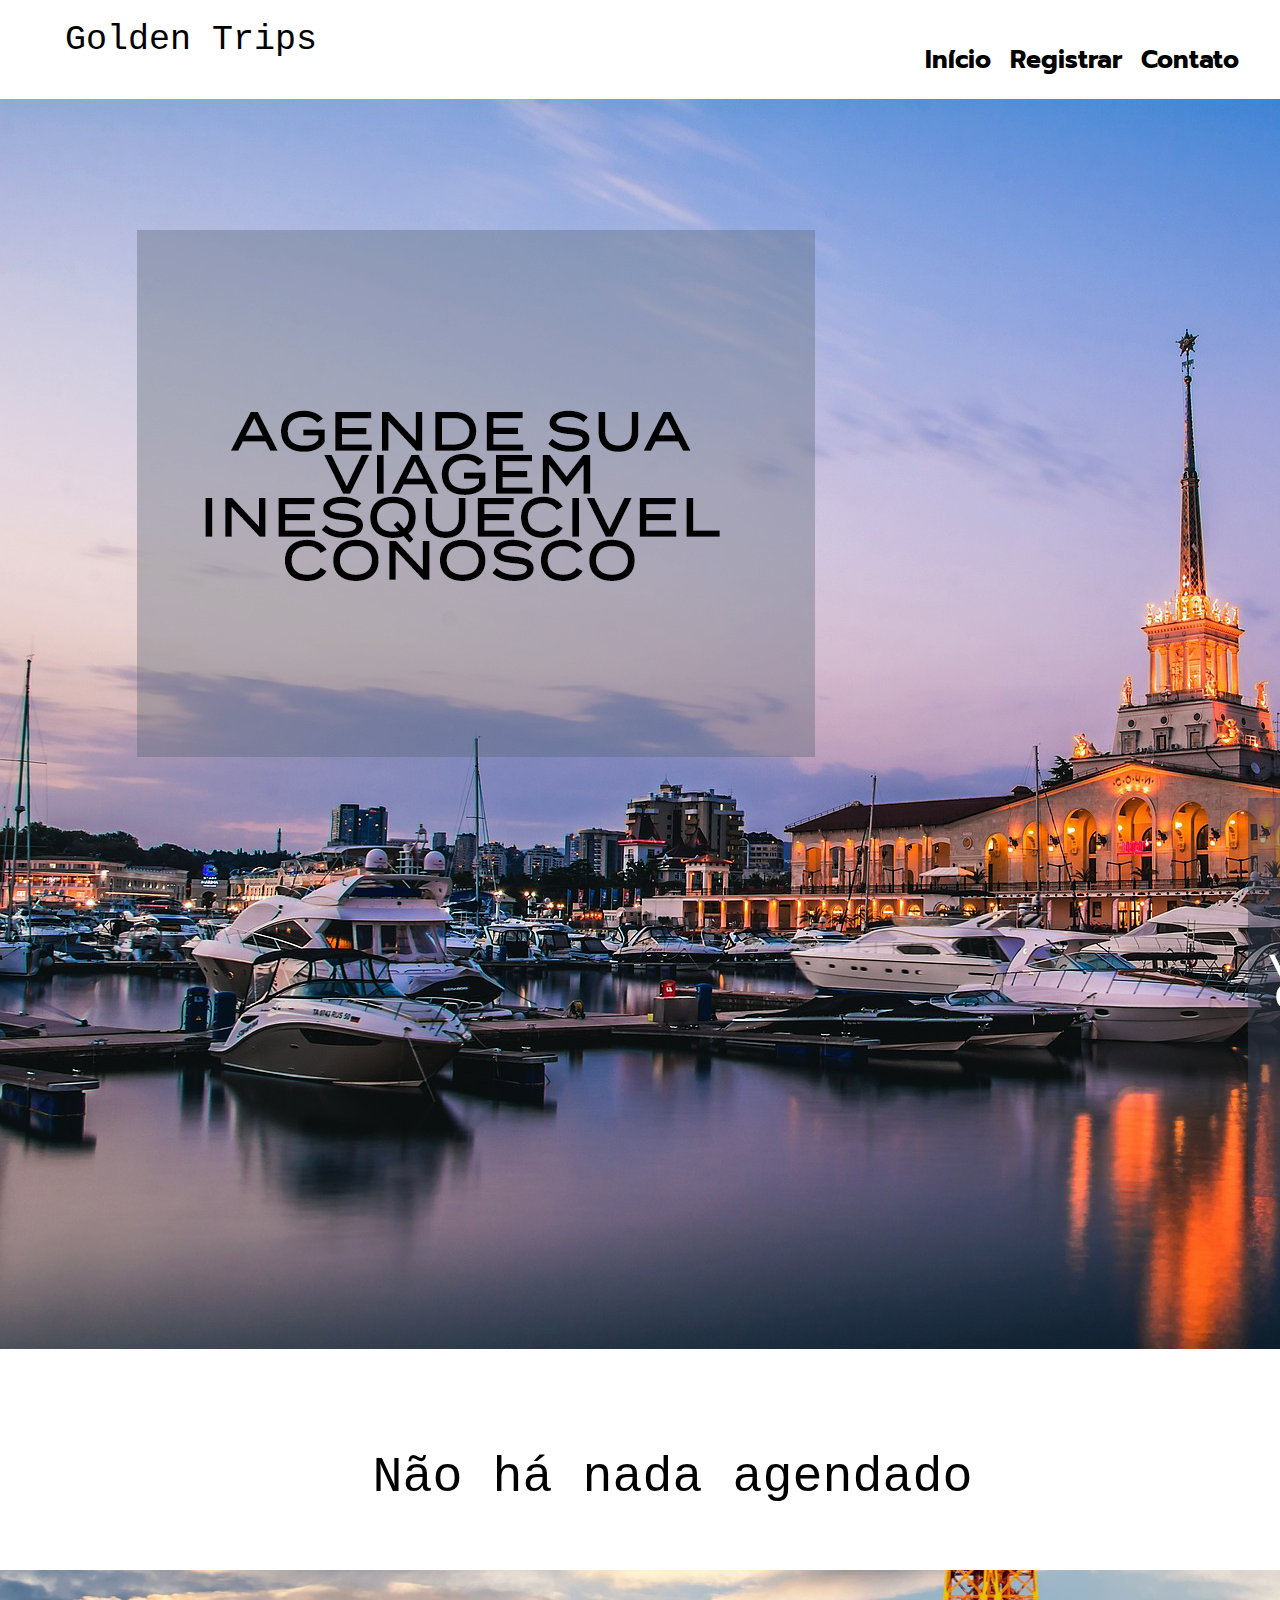
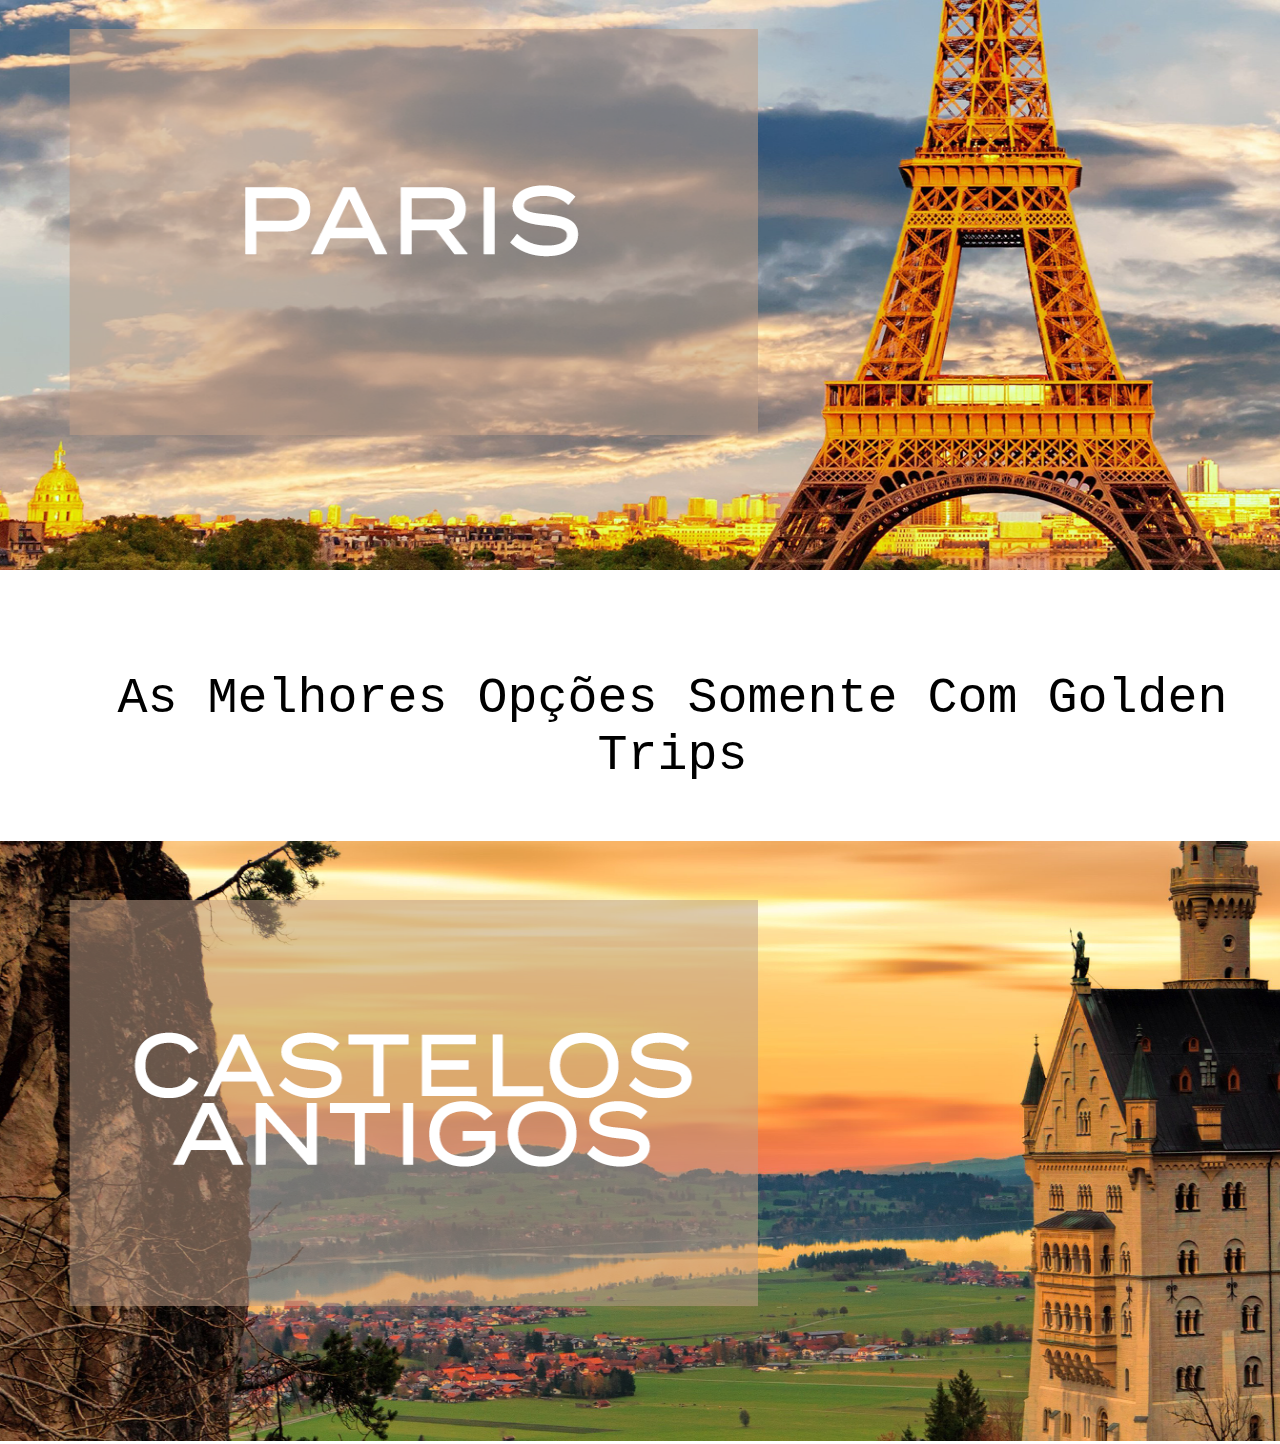
<file: index.html>
<html lang="pt-br">
<head>
    <meta charset="UTF-8">
    <meta http-equiv="X-UA-Compatible" content="IE=edge">
    <meta name="viewport" content="width=device-width, initial-scale=1.0">
    <link rel="stylesheet" href="syle.css">
    <title>Document</title>
</head>
<body>
    <header>
        <div class="ball"><div class="logo">
            <p class="logoo">Golden Trips</p>
        </div></div>

        <div class="barra">
            <div class="fix">
        <a href="index.html">Início</a>
        <a href="login.html">Registrar</a>
        <a href="https://github.com/MizaelLandreis">Contato</a>
        </div></div>

    </header>
<div class="img">

</div>

<div class="agenda">
    <p>Não há nada agendado</p>
</div>
<div class="viagens">
    <a href="#"><img href="#" src="img/eiffel-tower-3349075.jpg.png"/> </a>
</div>

</div>
<div class="agenda">
    <p>As Melhores Opções Somente Com Golden Trips</p>
</div>
<div class="viagens2">
    <a href="#"><img href="#" src="img/architecture-3095716.jpg.png"/> </a>
</div>
</body>
</html>
</file>
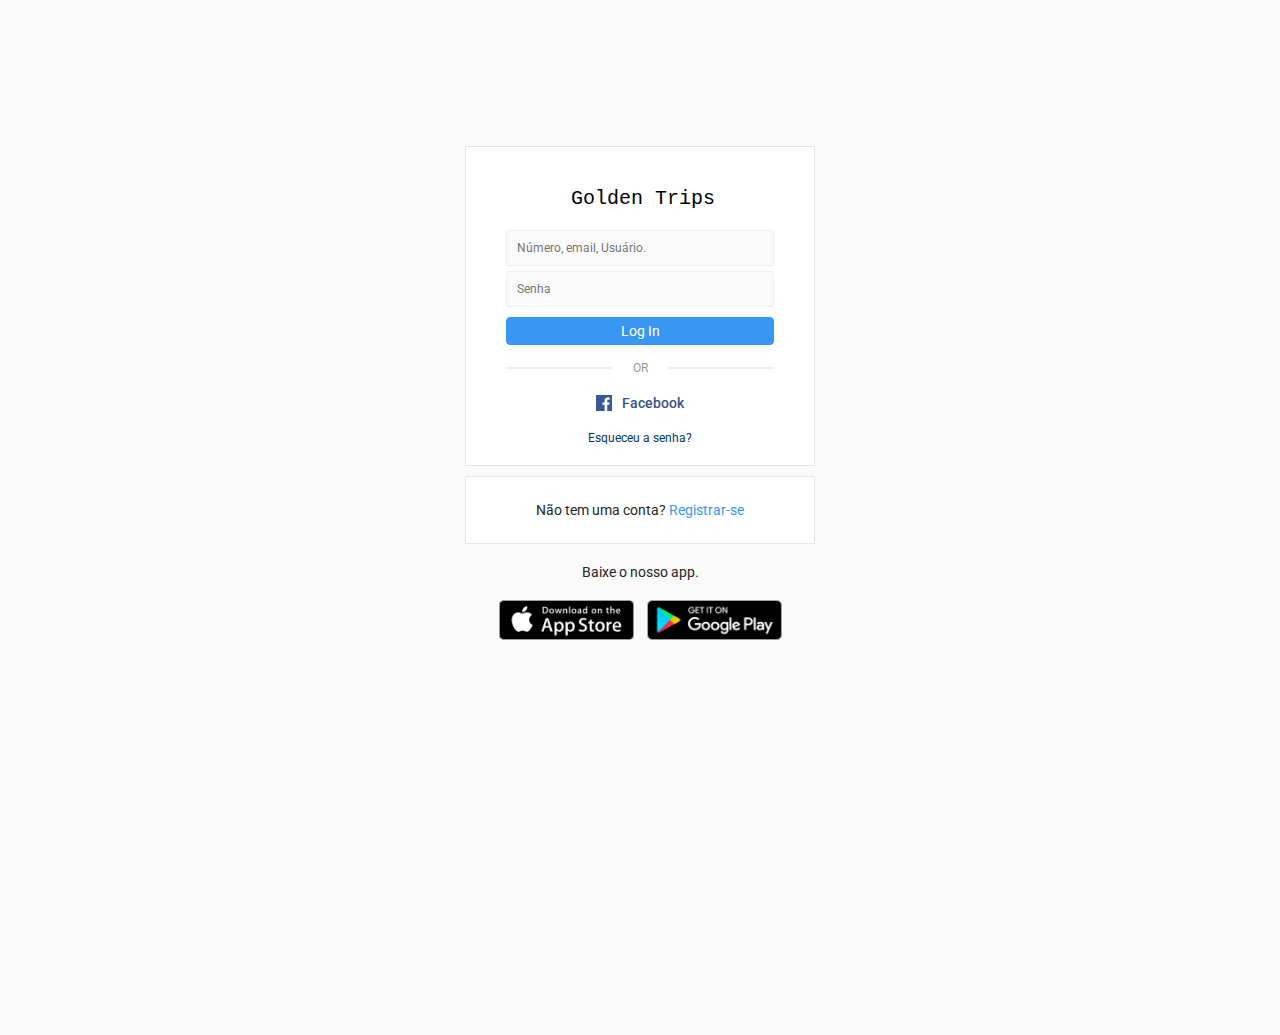
<file: login.html>
<!DOCTYPE html>
<html lang="pt-br">
<head>
	<meta charset="UTF-8">
	<title>Login Page</title>
	<link rel="stylesheet" href="style.css">
</head>
<body>
<br>
<br>
<br>
<br>
<br>
<br>
<div class="wrapper">
	<div class="header">
		<div class="top">
			<div class="logo">
				<p class="logoo">Golden Trips</p>
			</div>
			<div class="form">
				<div class="input_field">
					<input type="text" placeholder="Número, email, Usuário." class="input">
				</div>
				<div class="input_field">
					<input type="password" placeholder="Senha" class="input">
				</div>
				<div class="btn"><a href="#">Log In</a></div>
			</div>
			<div class="or">
				<div class="line"></div>
				<p>OR</p>
				<div class="line"></div>
			</div>
			<div class="dif">
				<div class="fb">
					<img src="img/facebook.png" alt="">
					<p>Facebook</p>
				</div>
				<div class="forgot">
					<a href="#">Esqueceu a senha?</a>
				</div>
			</div>
		</div>
		<div class="signup">
			<p>Não tem uma conta? <a href="#">Registrar-se</a></p>
		</div>
		<div class="apps">
			<p>Baixe o nosso app.</p>
			<div class="icons">
				<a href="#"><img src="img/appstore.png" alt="appstore"></a>
				<a href="#"><img src="img/googleplay.png" alt="googleplay"></a>
			</div>
		</div>
	</div>
	<div class="footer">
		<div class="links">
			<ul>

			</ul>
		</div>
		<div class="copyright">
			© 2022 GOLDENTRIPS
		</div>
	</div>
</div>

</body>
</html>
</file>
<file: syle.css>
@import url('https://fonts.googleapis.com/css2?family=Lato:wght@100&family=Prompt:wght@200&display=swap');]
        @keyframes fadein {
          from { opacity: 0; }
          to   { opacity: 1; }
      }
   body {
max-width: 2000px;
   }
    *{
        margin: 0;
        padding: 0;
        box-sizing: border-box;
        text-decoration: none;
        list-style: none;


    }

    .barra {
        display: flex;
        flex-wrap: wrap;
    

        padding:0 2%;
    }

    header {
        padd    }

    .fix {
        width: 100%;
        text-align: right;
        margin-top: 0px;
        
    }

    .barra a {
        color: black;
        font-weight: bold;
        margin-right: 15px;
        font-size: 25px;
     
        font-family: font-family: 'Lato', sans-serif;
        font-family: 'Lato', sans-serif;
        font-family: 'Prompt', sans-serif;
  
        
    }
    .ball {

      }
      .ball {
       
        animation: bounce 1s infinite alternate;
        -webkit-animation: bounce 1s infinite alternate;
      }
      @keyframes bounce {
        from {
          transform: translateY(0px);
        }
        to {
          transform: translateY(-15px);
        }
      }
      @-webkit-keyframes bounce {
        from {
          transform: translateY(0px);
        }
        to {
          transform: translateY(-15px);
        }
      }

.img {
  background-image: url(img/img1.jpg.png);
  width: 2150px;
  height: 1250px;
  margin: 20px auto;
}

     .logo {
      margin-left: 65px;
    font-family: 'Courier New', Courier, monospace;
    margin-bottom: 20px;
    font-size: 35px;
    margin-top: 20px;
    height: 1px;
     }

     .agenda {
      margin-left: 65px;
      font-family: 'Courier New', Courier, monospace;
      margin-bottom: 20px;
      font-size: 50px;
      margin-top: 20px;
      height: 1px;  
      margin-top: 100px;
      text-align: center  ;
     }

     .viagens img{
      width: 2050px;
      height: 600px;
      margin-top: 100px;
      background-repeat: none;

    }

    .viagens2 img{
      width: 2050px;
      height: 600px;
      margin-top: 150px;
      background-repeat: none;

    }
</file>
<file: style.css>
@import url('https://fonts.googleapis.com/css?family=Roboto&display=swap');

*{
	margin: 0;
	padding: 0;
	box-sizing: border-box;
	outline: none;
	list-style: none;
	text-decoration: none;
	font-family: 'Roboto', sans-serif;
}

body{
	background: #fafafa;
	font-size: 14px;
}

.wrapper .header{
	max-width: 350px;
	width: 100%;
	height: auto;
	margin: 50px auto;
}

.wrapper .header .top,
.wrapper .signup{
	background: #fff;
    border: 1px solid #e6e6e6;
    border-radius: 1px;
    padding: 40px 40px 20px;
}

.wrapper .header .logo img{
	display: block;
	margin: 0 auto 35px;
}
.logo {
    margin-left: 65px;
    font-family: 'Courier New', Courier, monospace;
    margin-bottom: 20px;
}

.logoo {
    font-family: 'Courier New', Courier, monospace;
    font-size: 20px;
}

.wrapper .header .form .input_field{
	margin-bottom: 5px;
}

.wrapper .header .form .input_field .input{
	width: 100%;
	background: #fafafa;
	border: 1px solid #efefef;
	font-size: 12px;
	border-radius: 3px;
	color: #262626;
	padding: 10px;
}

.wrapper .header .form .input_field .input:focus{
	border: 1px solid #b2b2b2;
}

.wrapper .header .form .btn{
	margin: 10px 0;
	background-color: #3897f0;
    border: 1px solid #3897f0;
    border-radius: 4px;
    text-align: center;
    padding: 5px;
}

.wrapper .header .form .btn a{
	color: #fff;
	display: block;
}

.wrapper .header .or{
	display: flex;
	justify-content: space-between;
	align-items: center;
	height: 15px;
	margin: 15px 0 20px;
}

.wrapper .header .or .line{
	width: 105px;
	height: 2px;
	background: #efefef
}

.wrapper .header .or p{
	color: #999;
	font-size: 12px;
}

.wrapper .dif .fb{
	display: flex;
	justify-content: center;
	align-items: center;
}

.wrapper .dif .fb img{
	width: 16px;
	height: 16px;
}

.wrapper .dif  .fb p{
	color: #385185;
	font-weight: 500;
	margin-left: 10px;
}

.wrapper .dif .forgot{
	font-size: 12px;
	text-align: center;
	margin-top: 20px;
}

.wrapper .dif .forgot a{
	color: #003569;
}

.wrapper .signup{
	margin: 10px 0 20px;
	padding: 25px 40px;
	text-align: center;
	color: #262626;
}

.wrapper .signup a{
	color: #3897f0;
}

.wrapper .apps{
	text-align: center;
	color: #262626;
}

.wrapper .apps p{
	margin-bottom: 20px;
}

.wrapper .apps a img{
	width: 135px;
	height: 40px;
	margin: 0 5px;
}

.footer{
	max-width: 935px;
	width: 100%;
	margin: 0 auto;
	padding: 40px 0;
	display: flex;
	justify-content: space-between;
}

.footer .links ul li{
	display: inline-block;
	margin-right: 10px;
}

.footer .links ul li a{
	color: #003569;
	font-size: 12px;
}

.footer .copyright{
	color: #999;
    margin-left: 1300px;
    margin-top: 230px;	
}
</file>
